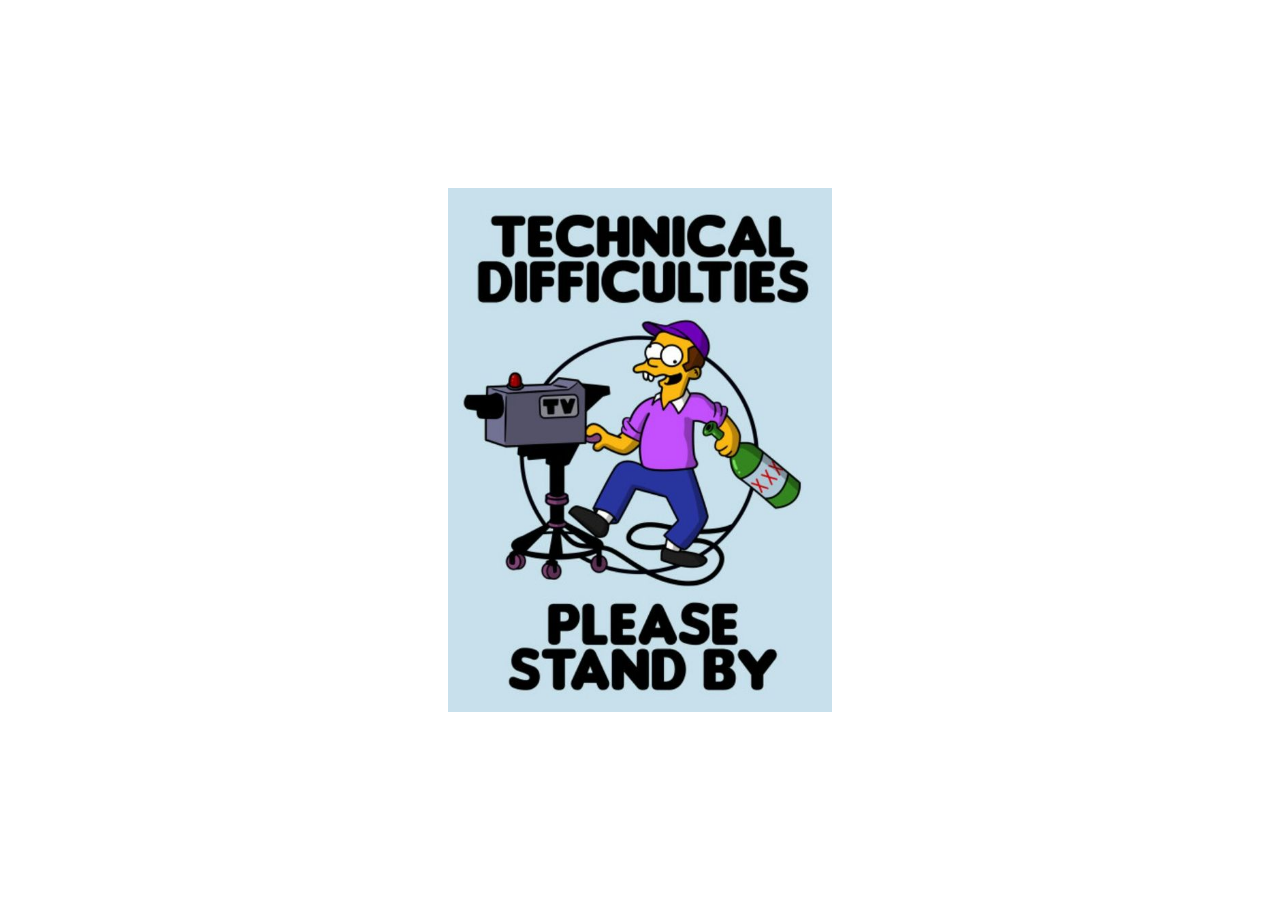
<file: src/templates/error-404.html>
<!DOCTYPE html>
<html lang="en">
<head>
    <meta charset="UTF-8">
    <meta name="viewport" content="width=device-width, initial-scale=1.0">
    <title>Technical difficulties</title>
    <style>
        body {
            display: flex;
            justify-content: center;
            align-items: center;
            height: 100vh;
            margin: 0;
        }
        img {
            max-width: 80%;
            height: 80vh;
            width: 30%;
            height: auto;
        }
    </style>
</head>
<body>
    <img src="../static/error.jpg" alt="">
</body>
</html>
</file>
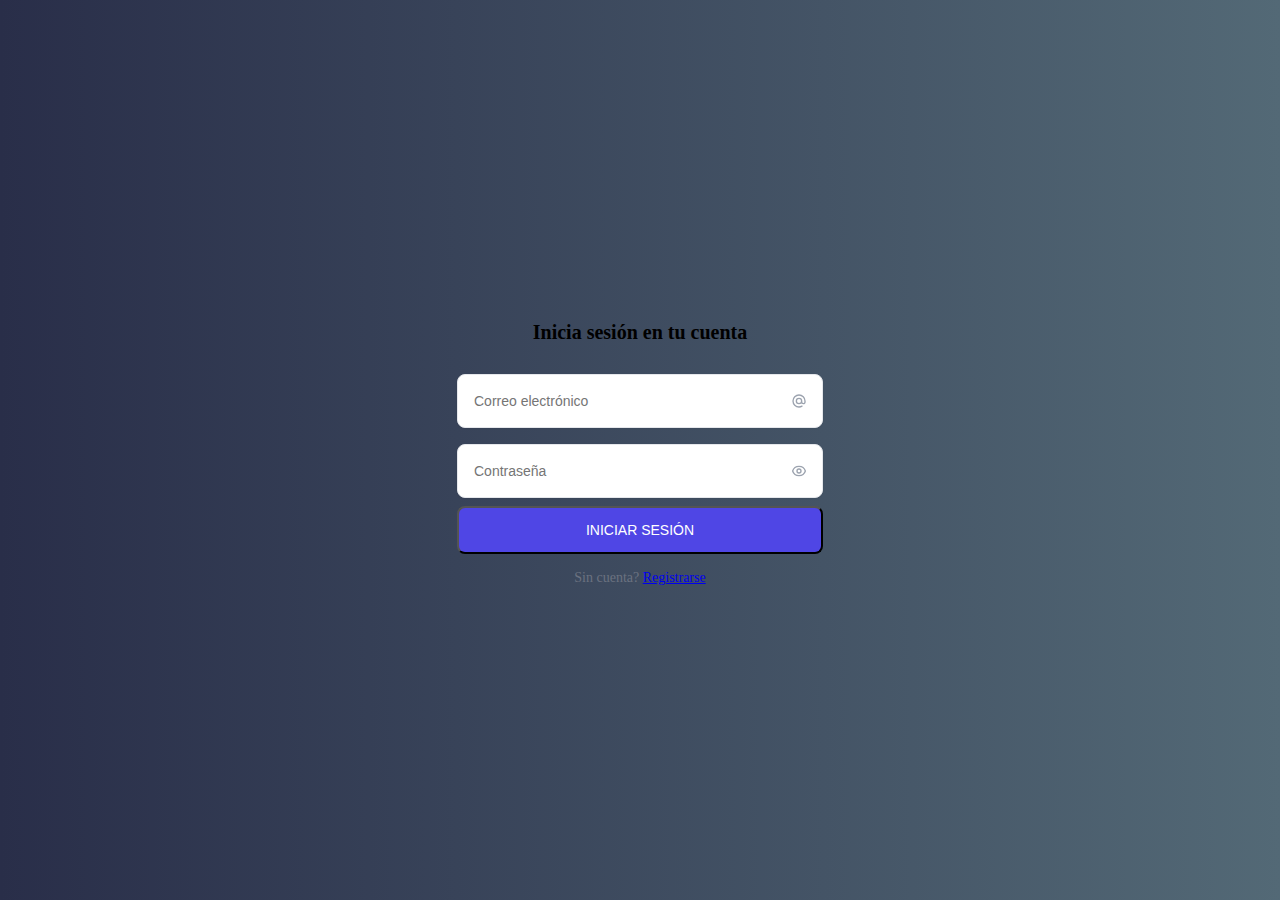
<file: src/templates/login.html>
<!DOCTYPE html>
<html lang="en">
<head>
  <meta charset="UTF-8">
  <meta name="viewport" content="width=device-width, initial-scale=1.0">
  <title>Document</title>
  <link rel="stylesheet" href="../static/css/login.css">
</head>
<body>
  <div class="center-container">
    <form action="/login" method="post">
      <p class="form-title">Inicia sesión en tu cuenta</p>
      <div class="input-container">
        <input placeholder="Correo electrónico" type="email" name="email">
        <span>
          <svg stroke="currentColor" viewBox="0 0 24 24" fill="none" xmlns="http://www.w3.org/2000/svg">
            <path d="M16 12a4 4 0 10-8 0 4 4 0 008 0zm0 0v1.5a2.5 2.5 0 005 0V12a9 9 0 10-9 9m4.5-1.206a8.959 8.959 0 01-4.5 1.207" stroke-width="2" stroke-linejoin="round" stroke-linecap="round"></path>
          </svg>
        </span>
      </div>
      <div class="input-container">
        <input placeholder="Contraseña" type="password" name="password">
        <span>
          <svg stroke="currentColor" viewBox="0 0 24 24" fill="none" xmlns="http://www.w3.org/2000/svg">
            <path d="M15 12a3 3 0 11-6 0 3 3 0 016 0z" stroke-width="2" stroke-linejoin="round" stroke-linecap="round"></path>
            <path d="M2.458 12C3.732 7.943 7.523 5 12 5c4.478 0 8.268 2.943 9.542 7-1.274 4.057-5.064 7-9.542 7-4.477 0-8.268-2.943-9.542-7z" stroke-width="2" stroke-linejoin="round" stroke-linecap="round"></path>
          </svg>
        </span>
      </div>
      <button class="submit" type="submit">Iniciar sesión</button>
      <p class="signup-link">
        Sin cuenta?
        <a href="/register">Registrarse</a>
      </p>
    </form>
  </div>
</body>
</html>
</file>
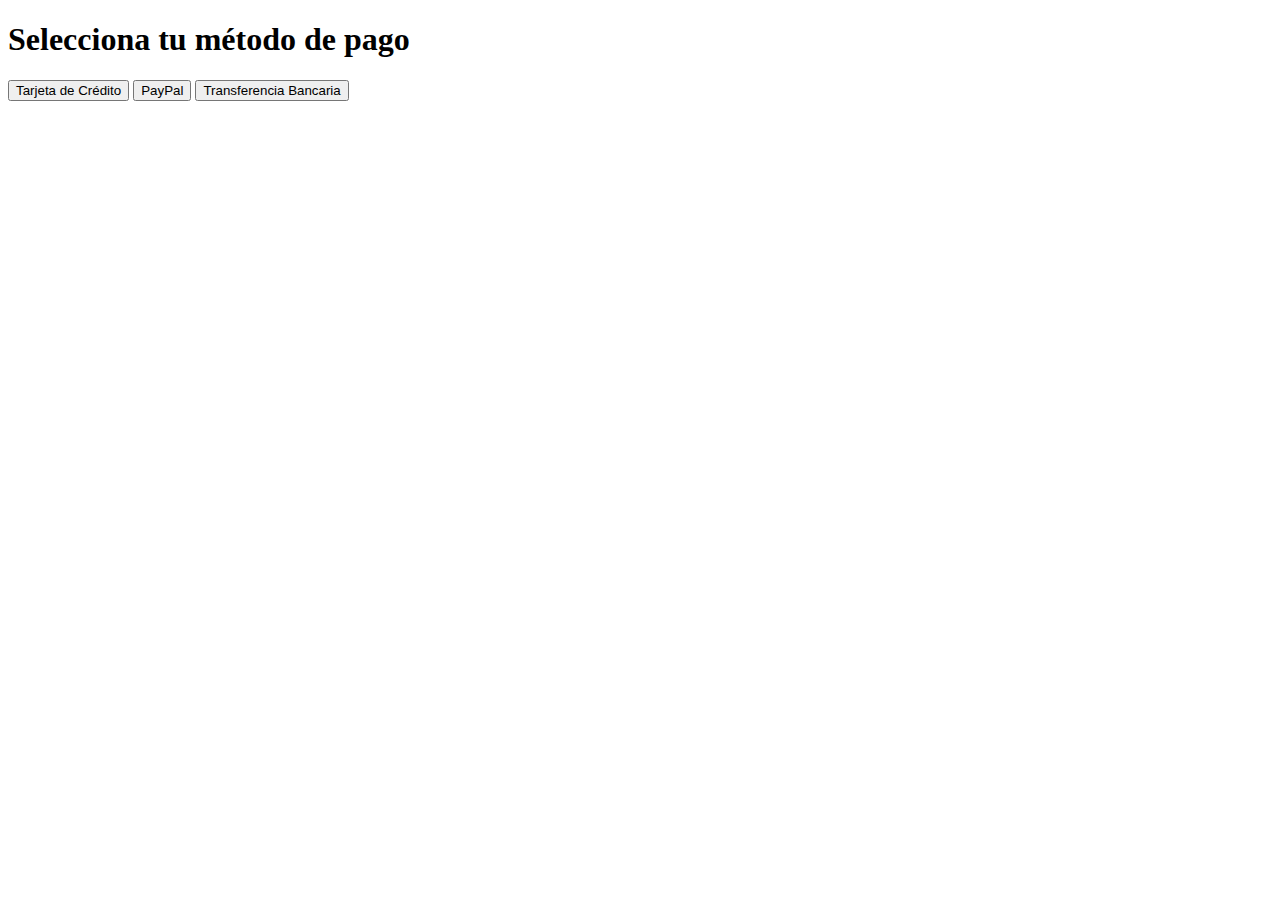
<file: src/templates/payment.html>
<!DOCTYPE html>
<html lang="es">
<head>
    <meta charset="UTF-8">
    <meta name="viewport" content="width=device-width, initial-scale=1.0">
    <title>Página de Pago</title>
    <link rel="stylesheet" href="../static/css/payment.css">
</head>
<body>
    <h1>Selecciona tu método de pago</h1>
    <div class="payment-options">
        <button>Tarjeta de Crédito</button>
        <button>PayPal</button>
        <button>Transferencia Bancaria</button>
    </div>
</body>
</html>
</file>
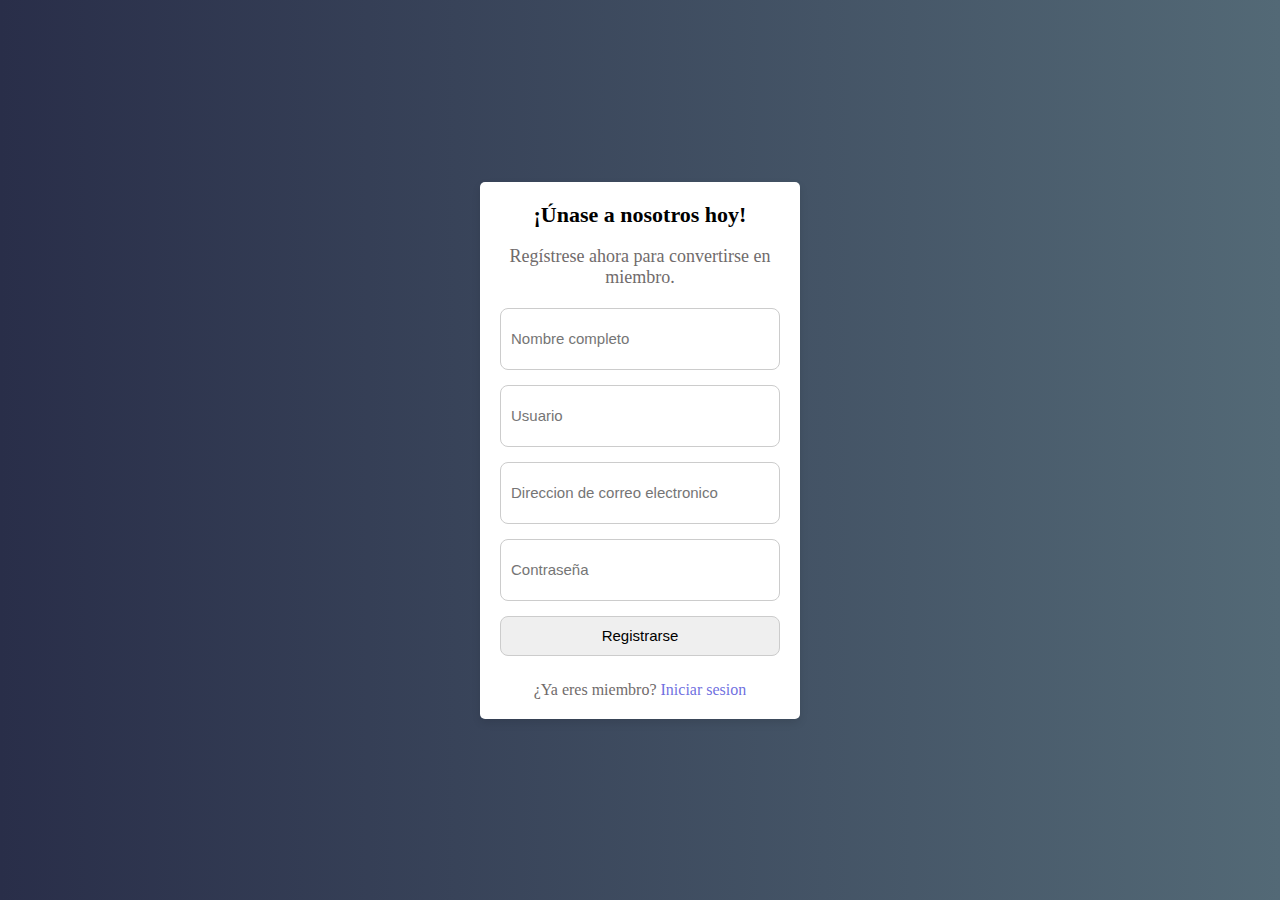
<file: src/templates/register.html>
<!DOCTYPE html>
<html lang="en">
<head>
    <meta charset="UTF-8">
    <meta name="viewport" content="width=device-width, initial-scale=1.0">
    <title>Registrarse</title>
    <link rel="stylesheet" href="../static/css/register.css">
</head>
<body>
<div class=login>
  <div class="hader">
    <span>¡Únase a nosotros hoy!</span>
    <p>Regístrese ahora para convertirse en miembro.</p>
  </div>
  <form action="/register" method="post">
    <input type="text" name="fullname" placeholder="Nombre completo" required="" />
    <input type="text" name="username" placeholder="Usuario" required="" />
    <input type="email" name="email" placeholder="Direccion de correo electronico" required="" />
    <input type="password" name="password" placeholder="Contraseña" required="" />
    <input type="submit" value="Registrarse" />
    <span> ¿Ya eres miembro? <a href="/login">Iniciar sesion</a></span>
  </form>
</div>
</body>
</html>
</file>
<file: src/static/css/login.css>
body {
  display: flex;
  align-items: center;
  justify-content: center;
  min-height: 100vh;
  margin: 0;
  background: #536976;  /* fallback for old browsers */
  background: -webkit-linear-gradient(to right, #292E49, #536976);  /* Chrome 10-25, Safari 5.1-6 */
  background: linear-gradient(to right, #292E49, #536976); /* W3C, IE 10+/ Edge, Firefox 16+, Chrome 26+, Opera 12+, Safari 7+ */
  /* Color de fondo opcional */
}
.center-container {
  display: flex;
  justify-content: center;
  align-items: center;
  height: 100vh; /* Altura total de la pantalla */
}
.form {
  background-color: #fff;
  display: block;
  padding: 1rem;
  max-width: 350px;
  border-radius: 0.5rem;
  box-shadow: 0 10px 15px -3px rgba(0, 0, 0, 0.1), 0 4px 6px -2px rgba(0, 0, 0, 0.05);
}

.form-title {
  font-size: 1.25rem;
  line-height: 1.75rem;
  font-weight: 600;
  text-align: center;
  color: #000;
}

.input-container {
  position: relative;
}

.input-container input, .form button {
  outline: none;
  border: 1px solid #e5e7eb;
  margin: 8px 0;
}

.input-container input {
  background-color: #fff;
  padding: 1rem;
  padding-right: 3rem;
  font-size: 0.875rem;
  line-height: 1.25rem;
  width: 300px;
  border-radius: 0.5rem;
  box-shadow: 0 1px 2px 0 rgba(0, 0, 0, 0.05);
}

.input-container span {
  display: grid;
  position: absolute;
  top: 0;
  bottom: 0;
  right: 0;
  padding-left: 1rem;
  padding-right: 1rem;
  place-content: center;
}

.input-container span svg {
  color: #9CA3AF;
  width: 1rem;
  height: 1rem;
}

.submit {
  display: block;
  padding-top: 0.75rem;
  padding-bottom: 0.75rem;
  padding-left: 1.25rem;
  padding-right: 1.25rem;
  background-color: #4F46E5;
  color: #ffffff;
  font-size: 0.875rem;
  line-height: 1.25rem;
  font-weight: 500;
  width: 100%;
  border-radius: 0.5rem;
  text-transform: uppercase;
}

.signup-link {
  color: #6B7280;
  font-size: 0.875rem;
  line-height: 1.25rem;
  text-align: center;
}

.signup-link a {
  text-decoration: underline;
}
</file>
<file: src/static/css/payment.css>
<!DOCTYPE html>
<html lang="es">
<head>
    <meta charset="UTF-8">
    <meta name="viewport" content="width=device-width, initial-scale=1.0">
    <title>Página de Pago</title>
    <link rel="stylesheet" href="../static/css/payment.css">
</head>
<body>
    <h1>Selecciona tu método de pago</h1>
    <div class="payment-options">
        <button>Tarjeta de Crédito</button>
        <button>PayPal</button>
        <button>Transferencia Bancaria</button>
    </div>
</body>
</html>
</file>
<file: src/static/css/register.css>
body {
  display: flex;
  align-items: center;
  justify-content: center;
  min-height: 100vh;
  margin: 0;
  background: #536976;  /* fallback for old browsers */
  background: -webkit-linear-gradient(to right, #292E49, #536976);  /* Chrome 10-25, Safari 5.1-6 */
  background: linear-gradient(to right, #292E49, #536976); /* W3C, IE 10+/ Edge, Firefox 16+, Chrome 26+, Opera 12+, Safari 7+ */
  /* Color de fondo opcional */
}
.login {
  max-width: 280px;
  width: 100%;
  background-color: #ffffff;
  border-radius: 5px;
  padding: 20px;
  box-shadow: 0 4px 8px rgba(0, 0, 0, 0.1); /* Sombra opcional */
}
.hader {
  text-align: center;
  font-size: 22px;
  font-weight: 700;
}
.hader p {
  text-align: center;
  font-size: 18px;
  font-weight: 400;
  color: #706b6b;
}
form {
  display: flex;
  flex-direction: column;
  gap: 15px;
  margin-top: 20px;
}
form input {
  height: 40px;
  outline: none;
  border: 1px solid #cccccc;
  padding: 10px;
  font-size: 15px;
  border-radius: 8px;
}
form input[type="button"] {
  background-color: rgba(17, 17, 226, 0.562);
  color: #ffffff;
  font-size: 17px;
}
form span {
  text-align: center;
  font-size: 16px;
  padding-top: 10px;
  color: #706b6b;
}
form span a {
  text-decoration: none;
  color: rgba(36, 36, 207, 0.671);
  font-weight: 500;
}
</file>
